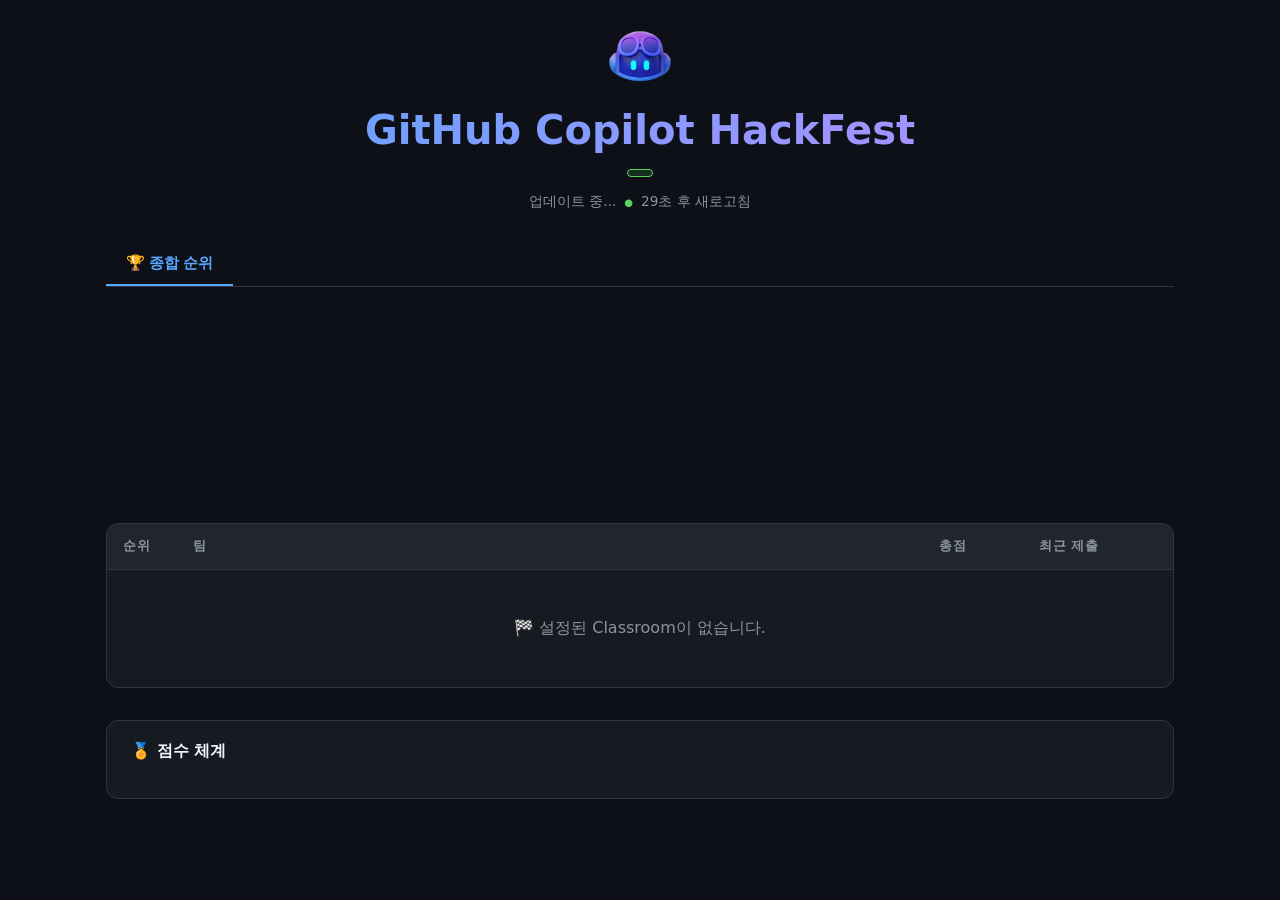
<file: index.html>
<!DOCTYPE html>
<html lang="ko">
<head>
    <meta charset="UTF-8">
    <meta name="viewport" content="width=device-width, initial-scale=1.0">
    <title>GitHub Copilot HackFest — Live Leaderboard</title>
    <link rel="stylesheet" href="styles.css">
</head>
<body>
    <div class="container">
        <header class="header">
            <div class="logo"><img src="github_copilot_icon.png" alt="GitHub Copilot" style="width:64px;height:64px;border-radius:50%;object-fit:cover"></div>
            <h1>GitHub Copilot HackFest</h1>
            <!-- Classroom 이름 및 상태 (JS가 동적으로 채움) -->
            <p class="subtitle" id="classroom-title"> </p>
            <span class="status-badge active" id="classroom-status-badge" style="display:inline-block;margin-bottom:12px"></span>
            <div class="status-bar">
                <span id="last-updated">업데이트 중...</span>
                <span class="dot" id="status-dot">●</span>
                <span id="auto-refresh">30초 후 새로고침</span>
            </div>
        </header>

        <!-- Classroom 전환 네비게이션 (복수 Classroom이 있을 때만 표시) -->
        <div class="classroom-nav" id="classroom-nav" style="display:none"></div>

        <!-- 미션 탭 (JS가 classrooms.json 기반으로 동적 생성) -->
        <div class="tabs" id="mission-tabs">
            <button class="tab active" data-mission="all" onclick="filterMission('all')">🏆 종합 순위</button>
        </div>

        <!-- 상위 3팀 포디움 -->
        <div class="podium" id="podium"></div>

        <!-- 전체 리더보드 테이블 -->
        <div class="leaderboard-container">
            <table class="leaderboard-table">
                <thead id="leaderboard-thead">
                    <tr>
                        <th class="rank-col">순위</th>
                        <th class="team-col">팀</th>
                        <th class="total-col">총점</th>
                        <th class="time-col">최근 제출</th>
                    </tr>
                </thead>
                <tbody id="leaderboard-body">
                    <tr><td colspan="4" class="loading">⏳ 데이터 로딩 중...</td></tr>
                </tbody>
            </table>
        </div>

        <!-- 점수 범례 (JS가 동적으로 채움) -->
        <div class="legend">
            <h3>🏅 점수 체계</h3>
            <div class="legend-grid" id="legend-items">
                <!-- renderLegend()가 채움 -->
            </div>
        </div>
    </div>

    <!-- 점수 갱신 Toast 알림 -->
    <div id="toast-container"></div>

    <script src="app.js"></script>
</body>
</html>
</file>
<file: styles.css>
/* ============================================================
   GHCP HackFest Leaderboard — Styles
   ============================================================ */

:root {
    --bg-main: #0d1117;
    --bg-card: #161b22;
    --bg-table: #21262d;
    --border: #30363d;
    --text-primary: #f0f6fc;
    --text-secondary: #8b949e;
    --accent-gold: #ffd700;
    --accent-silver: #c0c8d0;
    --accent-bronze: #cd7f32;
    --accent-blue: #58a6ff;
    --accent-green: #56d364;
    --accent-purple: #bc8cff;
    --rank-1: linear-gradient(135deg, #ffd70033, #ff8c0022);
    --rank-2: linear-gradient(135deg, #c0c8d033, #90a0b022);
    --rank-3: linear-gradient(135deg, #cd7f3233, #a0602022);
}

* { box-sizing: border-box; margin: 0; padding: 0; }

body {
    background: var(--bg-main);
    color: var(--text-primary);
    font-family: 'Segoe UI', system-ui, -apple-system, sans-serif;
    min-height: 100vh;
}

.container {
    max-width: 1100px;
    margin: 0 auto;
    padding: 24px 16px;
}

/* ── Header ── */
.header {
    text-align: center;
    margin-bottom: 32px;
}
.logo { font-size: 48px; margin-bottom: 8px; }
.header h1 {
    font-size: 2.5rem;
    font-weight: 800;
    background: linear-gradient(135deg, var(--accent-blue), var(--accent-purple));
    -webkit-background-clip: text;
    -webkit-text-fill-color: transparent;
    background-clip: text;
    margin-bottom: 8px;
}
.subtitle { color: var(--text-secondary); font-size: 1rem; margin-bottom: 16px; }
.status-bar {
    display: flex;
    align-items: center;
    justify-content: center;
    gap: 8px;
    font-size: 0.85rem;
    color: var(--text-secondary);
}
.dot { font-size: 10px; animation: pulse 2s infinite; }
.dot.live { color: var(--accent-green); }
.dot.error { color: #f85149; }
@keyframes pulse { 0%,100%{opacity:1} 50%{opacity:0.4} }

/* ── Tabs ── */
.tabs {
    display: flex;
    gap: 8px;
    margin-bottom: 24px;
    border-bottom: 1px solid var(--border);
    padding-bottom: 0;
}
.tab {
    background: none;
    border: none;
    color: var(--text-secondary);
    cursor: pointer;
    font-size: 0.95rem;
    padding: 10px 20px;
    border-bottom: 2px solid transparent;
    transition: all 0.2s;
}
.tab:hover { color: var(--text-primary); }
.tab.active {
    color: var(--accent-blue);
    border-bottom-color: var(--accent-blue);
    font-weight: 600;
}

/* ── Podium ── */
.podium {
    display: flex;
    align-items: flex-end;
    justify-content: center;
    gap: 16px;
    margin-bottom: 32px;
    min-height: 180px;
}
.podium-item {
    flex: 1;
    max-width: 200px;
    background: var(--bg-card);
    border: 1px solid var(--border);
    border-radius: 12px;
    padding: 16px;
    text-align: center;
    position: relative;
    transition: transform 0.2s;
}
.podium-item:hover { transform: translateY(-4px); }
.podium-item.rank-1 { background: var(--rank-1); border-color: var(--accent-gold); order: 2; min-height: 180px; }
.podium-item.rank-2 { background: var(--rank-2); border-color: var(--accent-silver); order: 1; min-height: 150px; }
.podium-item.rank-3 { background: var(--rank-3); border-color: var(--accent-bronze); order: 3; min-height: 130px; }
.podium-crown { font-size: 28px; margin-bottom: 8px; }
.podium-rank { font-size: 1.5rem; font-weight: 800; margin-bottom: 4px; }
.rank-1 .podium-rank { color: var(--accent-gold); }
.rank-2 .podium-rank { color: var(--accent-silver); }
.rank-3 .podium-rank { color: var(--accent-bronze); }
.podium-team { font-size: 1rem; font-weight: 600; margin-bottom: 4px; }
.podium-score { font-size: 1.4rem; font-weight: 800; color: var(--accent-blue); }

/* ── Leaderboard Table ── */
.leaderboard-container {
    background: var(--bg-card);
    border: 1px solid var(--border);
    border-radius: 12px;
    overflow: hidden;
    margin-bottom: 32px;
}
.leaderboard-table { width: 100%; border-collapse: collapse; }
.leaderboard-table thead th {
    background: var(--bg-table);
    padding: 14px 16px;
    text-align: left;
    font-size: 0.8rem;
    text-transform: uppercase;
    letter-spacing: 0.05em;
    color: var(--text-secondary);
    border-bottom: 1px solid var(--border);
}
.leaderboard-table tbody tr {
    border-bottom: 1px solid var(--border);
    transition: background 0.15s;
}
.leaderboard-table tbody tr:last-child { border-bottom: none; }
.leaderboard-table tbody tr:hover { background: rgba(88,166,255,0.05); }
.leaderboard-table td { padding: 14px 16px; vertical-align: middle; }

.rank-col { width: 70px; }
.score-col { width: 120px; }
.total-col { width: 100px; }
.time-col { width: 150px; }

.rank-badge {
    display: inline-flex;
    align-items: center;
    justify-content: center;
    width: 36px; height: 36px;
    border-radius: 50%;
    font-weight: 800;
    font-size: 1rem;
}
.rank-badge.gold   { background: rgba(255,215,0,0.15); color: var(--accent-gold);   border: 1px solid var(--accent-gold); }
.rank-badge.silver { background: rgba(192,200,208,0.1); color: var(--accent-silver); border: 1px solid var(--accent-silver); }
.rank-badge.bronze { background: rgba(205,127,50,0.1); color: var(--accent-bronze); border: 1px solid var(--accent-bronze); }
.rank-badge.other  { background: var(--bg-table); color: var(--text-secondary);     border: 1px solid var(--border); }

.team-name { font-weight: 600; font-size: 1rem; }
.team-members { font-size: 0.8rem; color: var(--text-secondary); margin-top: 2px; }

.score-bar { position: relative; }
.score-value { font-weight: 700; font-size: 1rem; }
.score-max  { font-size: 0.75rem; color: var(--text-secondary); }
.progress { height: 4px; background: var(--bg-table); border-radius: 2px; margin-top: 4px; overflow: hidden; }
.progress-fill { height: 100%; border-radius: 2px; transition: width 0.8s ease; }
.mission01-fill { background: linear-gradient(90deg, var(--accent-blue), var(--accent-purple)); }
.mission02-fill { background: linear-gradient(90deg, var(--accent-green), var(--accent-blue)); }

.total-score { font-size: 1.3rem; font-weight: 800; color: var(--accent-blue); }
.row-highlight { background: rgba(255,215,0,0.04) !important; }
.time-text { font-size: 0.8rem; color: var(--text-secondary); }

.loading { text-align: center; padding: 48px 0 !important; color: var(--text-secondary); }

/* ── Legend ── */
.legend {
    background: var(--bg-card);
    border: 1px solid var(--border);
    border-radius: 12px;
    padding: 20px 24px;
}
.legend h3 { margin-bottom: 16px; font-size: 1rem; }
.legend-grid { display: flex; flex-direction: column; gap: 10px; }
.legend-item { display: flex; align-items: center; gap: 12px; font-size: 0.9rem; }
.badge {
    display: inline-flex;
    align-items: center;
    padding: 4px 10px;
    border-radius: 20px;
    font-size: 0.75rem;
    font-weight: 700;
    white-space: nowrap;
}
.badge.mission01 { background: rgba(88,166,255,0.15); color: var(--accent-blue); border: 1px solid var(--accent-blue); }
.badge.mission02 { background: rgba(86,211,100,0.15); color: var(--accent-green); border: 1px solid var(--accent-green); }
.badge.bonus     { background: rgba(255,215,0,0.15);  color: var(--accent-gold);  border: 1px solid var(--accent-gold); }

/* ── Toast ── */
#toast-container {
    position: fixed;
    top: 24px;
    right: 24px;
    display: flex;
    flex-direction: column;
    gap: 8px;
    z-index: 1000;
}
.toast {
    background: var(--bg-card);
    border: 1px solid var(--accent-green);
    color: var(--text-primary);
    padding: 12px 20px;
    border-radius: 8px;
    font-size: 0.9rem;
    animation: slideIn 0.3s ease, fadeOut 0.3s ease 4.7s forwards;
    box-shadow: 0 4px 12px rgba(0,0,0,0.4);
}
@keyframes slideIn { from{transform:translateX(100%);opacity:0} to{transform:translateX(0);opacity:1} }
@keyframes fadeOut { from{opacity:1} to{opacity:0} }

/* ── Classroom Nav ── */
.classroom-nav {
    display: none;   /* JS가 복수 classroom 시 flex로 변경 */
    flex-wrap: wrap;
    gap: 8px;
    margin-bottom: 20px;
    padding-bottom: 16px;
    border-bottom: 1px solid var(--border);
}
.classroom-tab {
    padding: 8px 18px;
    border-radius: 20px;
    border: 1px solid var(--border);
    background: var(--bg-card);
    color: var(--text-secondary);
    cursor: pointer;
    font-size: 0.85rem;
    transition: all 0.2s;
}
.classroom-tab:hover { border-color: var(--accent-blue); color: var(--text-primary); }
.classroom-tab.active {
    border-color: var(--accent-blue);
    background: rgba(88,166,255,0.1);
    color: var(--accent-blue);
    font-weight: 600;
}
.classroom-tab.archived { opacity: 0.65; }
.archived-badge {
    display: inline-block;
    font-size: 0.7rem;
    background: var(--bg-table);
    color: var(--text-secondary);
    padding: 1px 6px;
    border-radius: 10px;
    margin-left: 4px;
}

/* ── Classroom Status Badge ── */
.status-badge {
    display: inline-block;
    font-size: 0.78rem;
    padding: 3px 12px;
    border-radius: 12px;
    font-weight: 600;
}
.status-badge.active   { background: rgba(86,211,100,0.15); color: var(--accent-green); border: 1px solid var(--accent-green); }
.status-badge.archived { background: rgba(139,148,158,0.15); color: var(--text-secondary); border: 1px solid var(--border); }

/* ── Score dash (미제출) ── */
.score-dash { color: var(--text-secondary); font-size: 1.1rem; }

/* ── Responsive ── */
@media (max-width: 700px) {
    .podium { flex-direction: column; align-items: stretch; }
    .podium-item { max-width: none; min-height: auto !important; order: unset !important; }
    .score-col, .time-col { display: none; }
    .header h1 { font-size: 1.8rem; }
}
</file>
